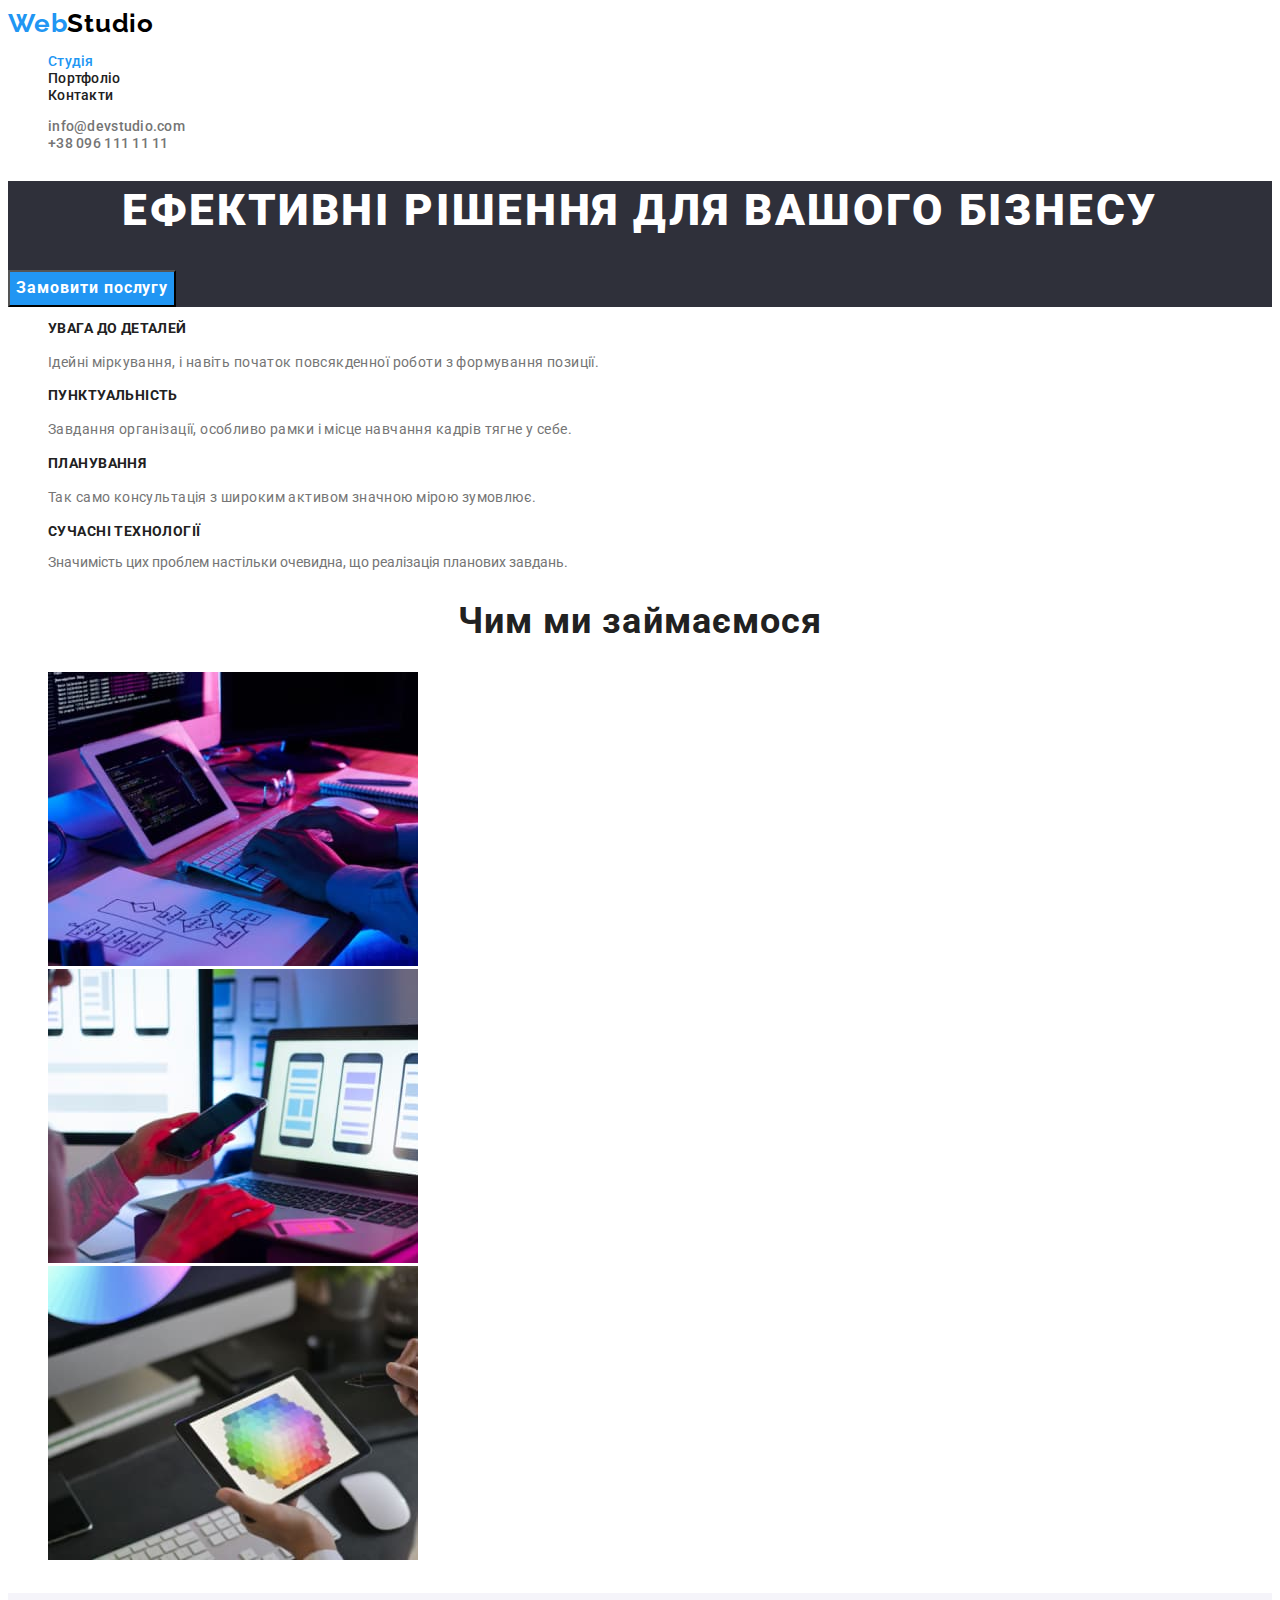
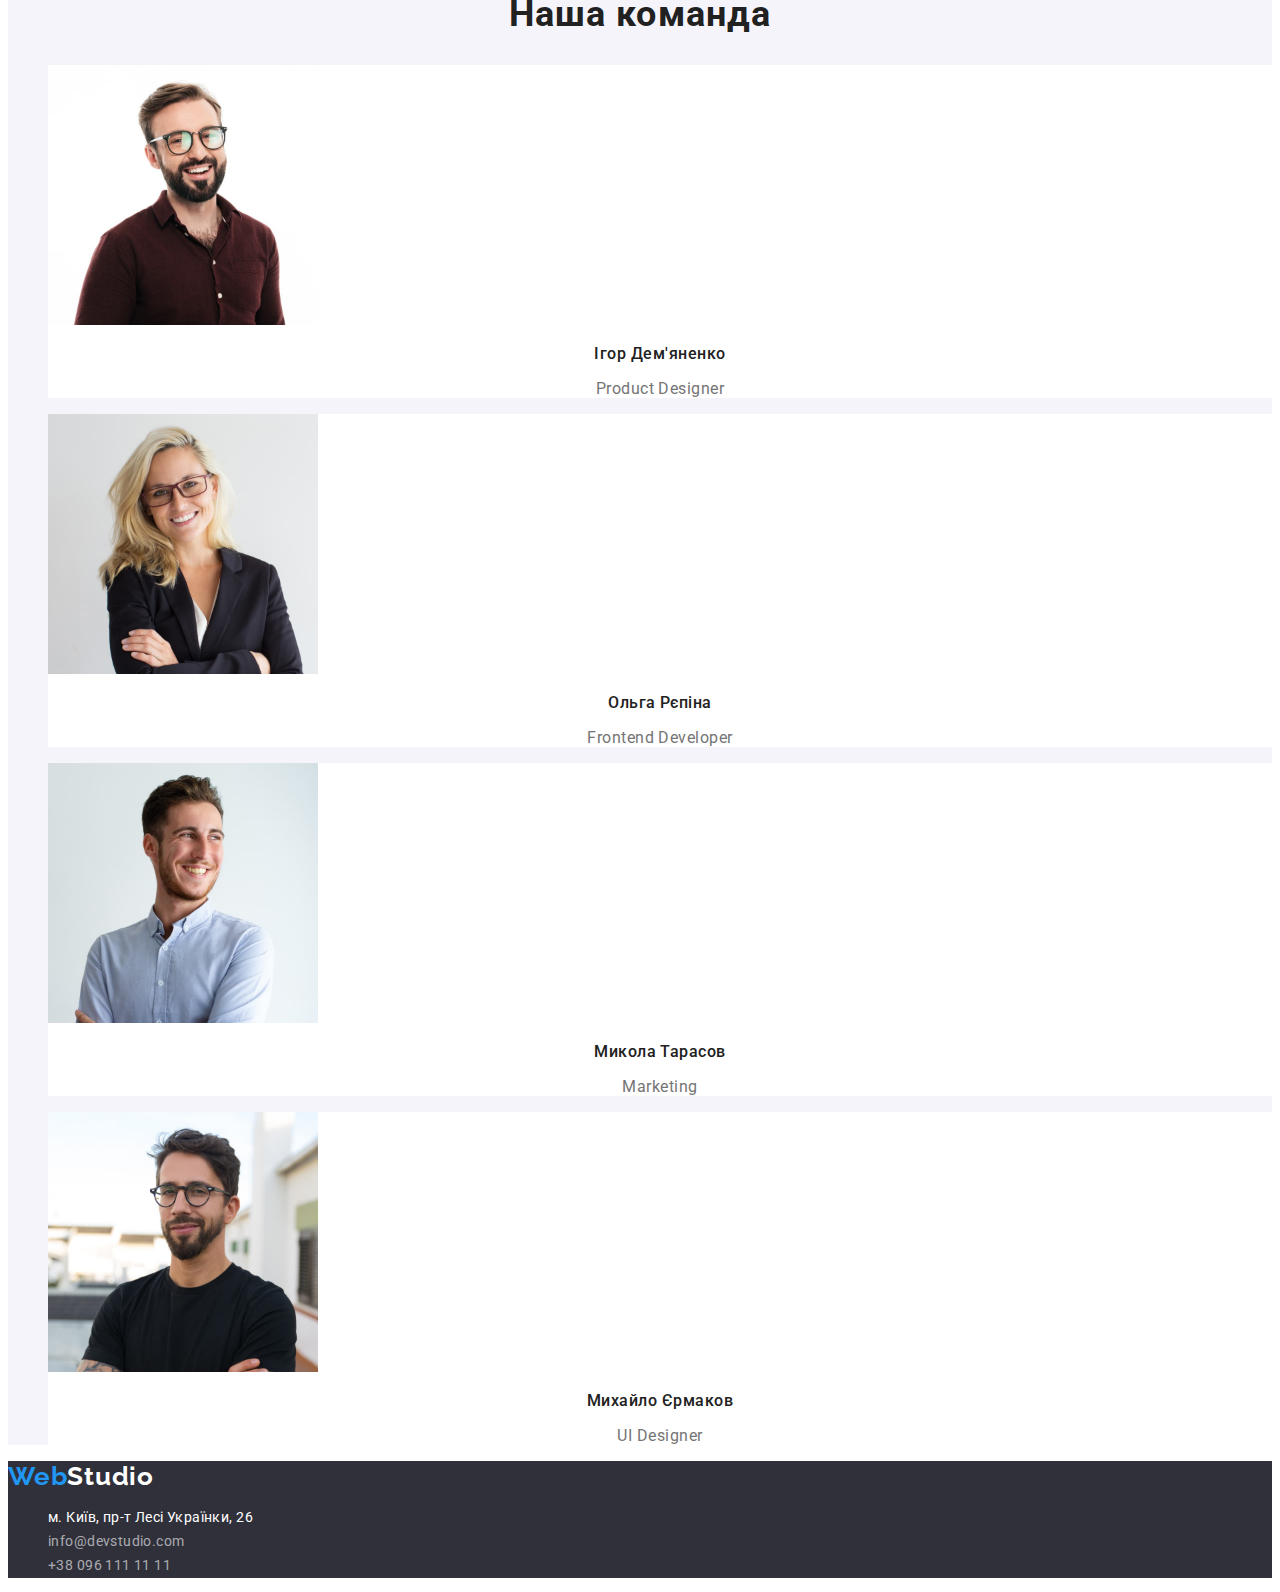
<file: index.html>
<!DOCTYPE html>
<html lang="uk">
  <head>
    <meta charset="UTF-8" />
    <meta http-equiv="X-UA-Compatible" content="IE=edge" />
    <meta name="viewport" content="width=device-width, initial-scale=1.0" />
    <title>WebStudio</title>
    <link rel="preconnect" href="https://fonts.googleapis.com" />
    <link rel="preconnect" href="https://fonts.gstatic.com" crossorigin />
    <link
      href="https://fonts.googleapis.com/css2?family=Raleway:wght@700&family=Roboto:wght@400;500;700;900&display=swap"
      rel="stylesheet"
    />
    <link rel="stylesheet" href="./css/styles.css" />
  </head>
  <body>
    <header>
      <nav class="header-navigation">
        <a class="header-logo" href="./index.html"
          >Web<span class="right-part">Studio</span></a
        >
        <ul class="site-nav list">
          <li class="nav-item">
            <a class="nav-link current" href="./index.html">Студія</a>
          </li>
          <li class="nav-item">
            <a class="nav-link" href="./portfolio.html">Портфоліо</a>
          </li>
          <li class="nav-item">
            <a class="nav-link" href="#">Контакти</a>
          </li>
        </ul>
      </nav>
      <ul class="contact-list list">
        <li class="item">
          <a class="link" href="mailto:info@devstudio.com"
            >info@devstudio.com</a
          >
        </li>
        <li class="item">
          <a class="link" href="tel:+380961111111">+38 096 111 11 11</a>
        </li>
      </ul>
    </header>
    <main>
      <section class="hero">
        <h1 class="hero-title">Ефективні рішення для вашого бізнесу</h1>
        <button class="hero-btn" type="button">Замовити послугу</button>
      </section>
      <section class="section">
        <h2 class="section-title visually-hidden">Особливості</h2>
        <ul class="features-list list">
          <li>
            <h3 class="feature-title">Увага до деталей</h3>
            <p class="feature-descr">
              Ідейні міркування, і навіть початок повсякденної роботи з
              формування позиції.
            </p>
          </li>
          <li>
            <h3 class="feature-title">Пунктуальність</h3>
            <p class="feature-descr">
              Завдання організації, особливо рамки і місце навчання кадрів тягне
              у себе.
            </p>
          </li>
          <li>
            <h3 class="feature-title">Планування</h3>
            <p class="feature-descr">
              Так само консультація з широким активом значною мірою зумовлює.
            </p>
          </li>
          <li>
            <h3 class="feature-title">Сучасні технології</h3>
            <p>
              Значимість цих проблем настільки очевидна, що реалізація планових
              завдань.
            </p>
          </li>
        </ul>
      </section>
      <section class="section-work section">
        <h2 class="section-title">Чим ми займаємося</h2>
        <ul class="list">
          <li>
            <img
              src="./images/type-work-1.jpg"
              alt="Складання алгоритму роботи"
              width="370"
            />
          </li>
          <li>
            <img
              src="./images/type-work-2.jpg"
              alt="Мобільні пристрої"
              width="370"
            />
          </li>
          <li>
            <img src="./images/type-work-3.jpg" alt="Планшети" width="370" />
          </li>
        </ul>
      </section>
      <section class="section-command section">
        <h2 class="section-title">Наша команда</h2>
        <ul class="members-list list">
          <li class="member-item">
            <img
              class="member-img"
              src="./images/member-1.jpg"
              alt="Ігор Дем'яненко"
              width="270"
            />
            <h3 class="member-title">Ігор Дем'яненко</h3>
            <p class="member-descr" lang="en">Product Designer</p>
          </li>
          <li class="member-item">
            <img
              class="member-img"
              src="./images/member-2.jpg"
              alt="Ольга Рєпіна"
              width="270"
            />
            <h3 class="member-title">Ольга Рєпіна</h3>
            <p class="member-descr" lang="en">Frontend Developer</p>
          </li>
          <li class="member-item">
            <img
              class="member-img"
              src="./images/member-3.jpg"
              alt="Микола Тарасов"
              width="270"
            />
            <h3 class="member-title">Микола Тарасов</h3>
            <p class="member-descr" lang="en">Marketing</p>
          </li>
          <li class="member-item">
            <img
              class="member-img"
              src="./images/member-4.jpg"
              alt="Михайло Єрмаков"
              width="270"
            />
            <h3 class="member-title">Михайло Єрмаков</h3>
            <p class="member-descr" lang="en">UI Designer</p>
          </li>
        </ul>
      </section>
    </main>
    <footer class="footer">
      <a class="footer-logo" href="./index.html"
        >Web<span class="right-part">Studio</span></a
      >
      <address>
        <ul class="address-list list">
          <li class="item">
            <a
              class="link"
              href="https://goo.gl/maps/juobPnAC9SNeync3A"
              target="_blank"
              rel="noopener noreferrer nofollow"
              >м. Київ, пр-т Лесі Українки, 26</a
            >
          </li>
          <li class="item">
            <a class="contact-link link" href="mailto:info@devstudio.com"
              >info@devstudio.com</a
            >
          </li>
          <li class="item">
            <a class="contact-link link" href="tel:+380961111111"
              >+38 096 111 11 11</a
            >
          </li>
        </ul>
      </address>
    </footer>
  </body>
</html>
</file>
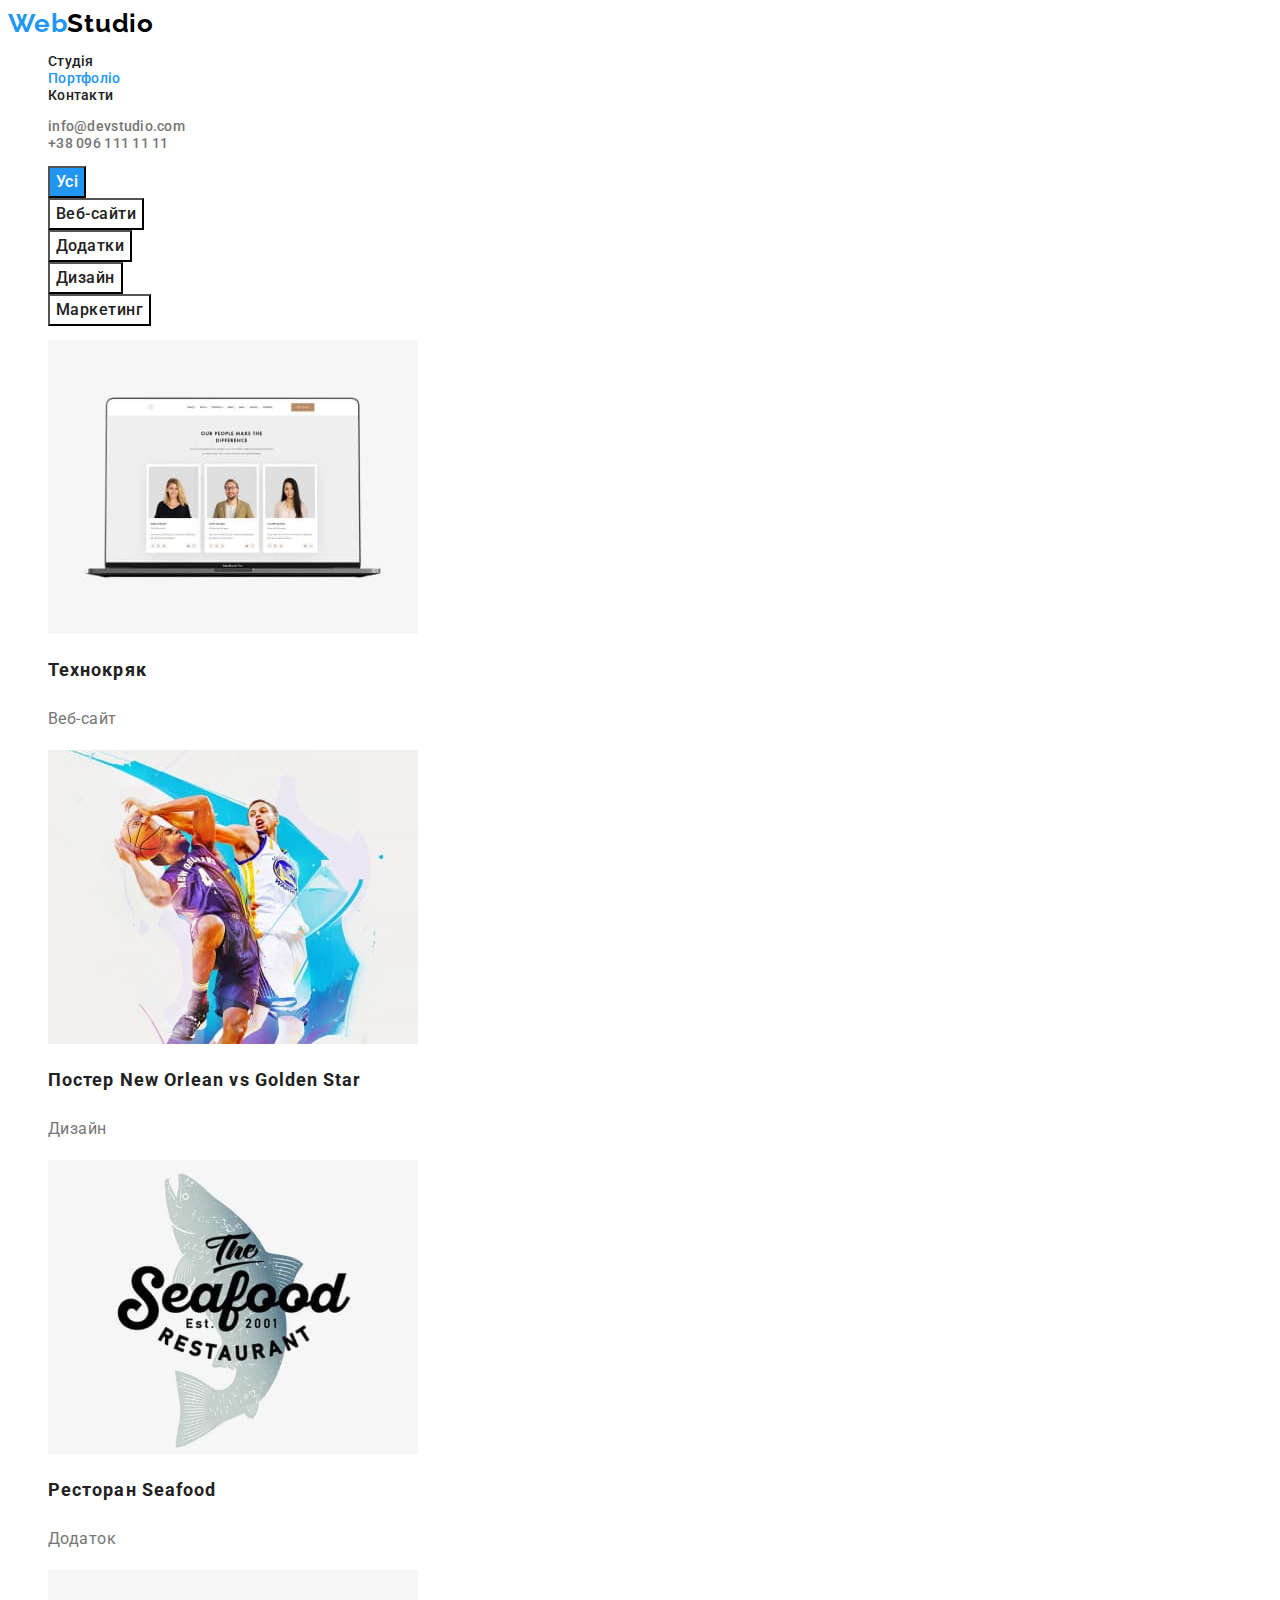
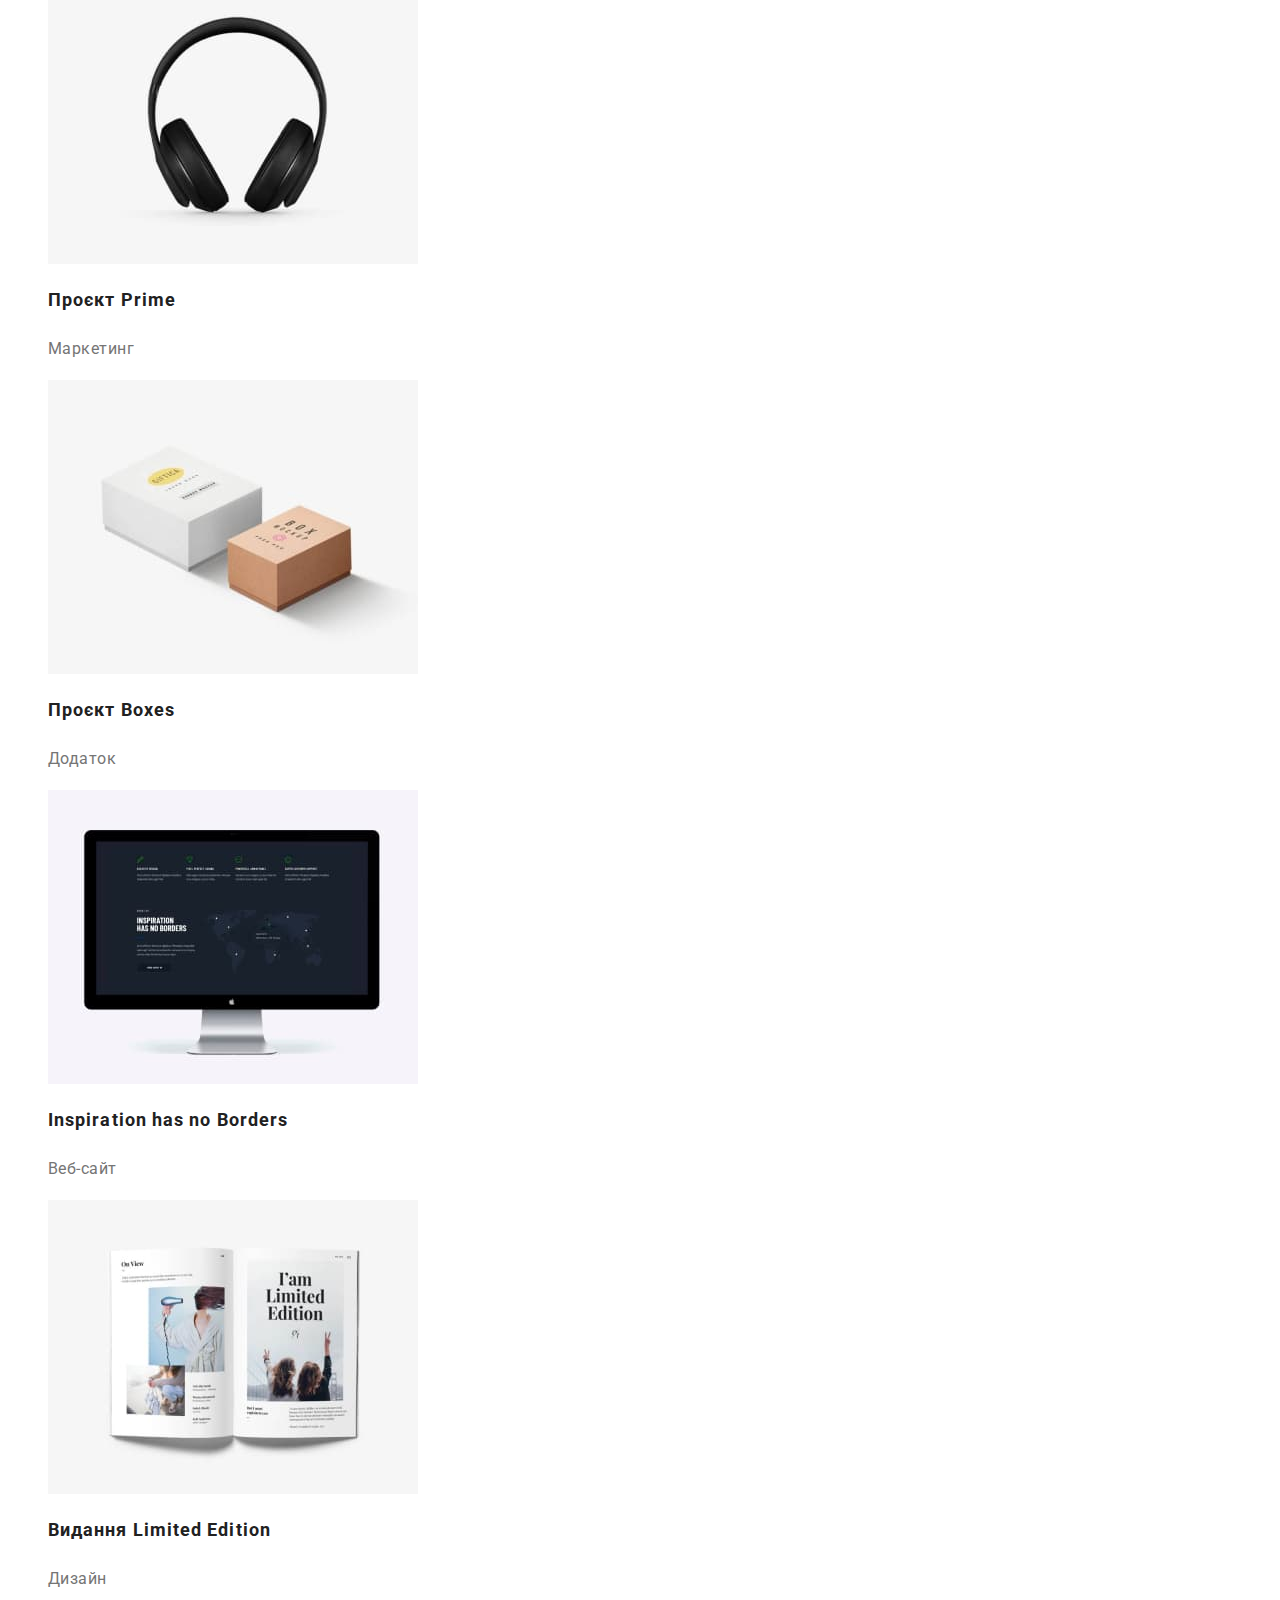
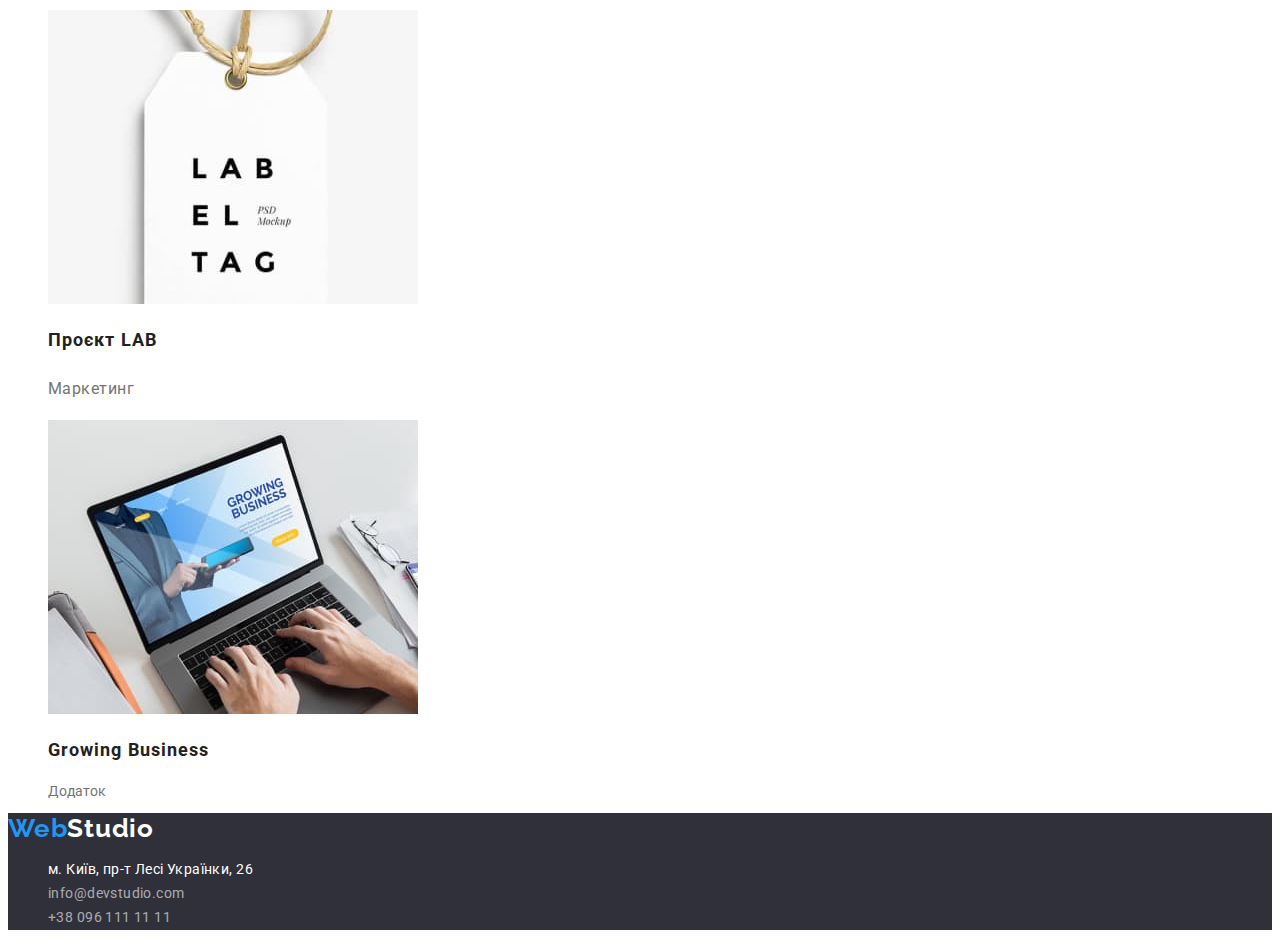
<file: portfolio.html>
<!DOCTYPE html>
<html lang="uk">
  <head>
    <meta charset="UTF-8" />
    <meta http-equiv="X-UA-Compatible" content="IE=edge" />
    <meta name="viewport" content="width=device-width, initial-scale=1.0" />
    <title>Портфоліо</title>
    <link rel="preconnect" href="https://fonts.googleapis.com" />
    <link rel="preconnect" href="https://fonts.gstatic.com" crossorigin />
    <link
      href="https://fonts.googleapis.com/css2?family=Raleway:wght@700&family=Roboto:wght@400;500;700;900&display=swap"
      rel="stylesheet"
    />
    <link rel="stylesheet" href="./css/styles.css" />
  </head>
  <body>
    <header>
      <nav class="header-navigation">
        <a class="header-logo" href="./index.html"
          >Web<span class="right-part">Studio</span></a
        >
        <ul class="site-nav list">
          <li class="nav-item">
            <a class="nav-link" href="./index.html">Студія</a>
          </li>
          <li class="nav-item">
            <a class="nav-link current" href="./portfolio.html">Портфоліо</a>
          </li>
          <li class="nav-item">
            <a class="nav-link" href="#">Контакти</a>
          </li>
        </ul>
      </nav>
      <ul class="contact-list list">
        <li class="item">
          <a class="link" href="mailto:info@devstudio.com"
            >info@devstudio.com</a
          >
        </li>
        <li class="item">
          <a class="link" href="tel:+380961111111">+38 096 111 11 11</a>
        </li>
      </ul>
    </header>
    <main>
      <section class="section">
        <h1 class="visually-hidden">Portfolio</h1>
        <ul class="list">
          <li>
            <button class="portfolio-btn current" type="button">Усі</button>
          </li>
          <li>
            <button class="portfolio-btn" type="button">Веб-сайти</button>
          </li>
          <li>
            <button class="portfolio-btn" type="button">Додатки</button>
          </li>
          <li>
            <button class="portfolio-btn" type="button">Дизайн</button>
          </li>
          <li>
            <button class="portfolio-btn" type="button">Маркетинг</button>
          </li>
        </ul>

        <ul class="list">
          <li>
            <img src="./images/project-1.jpg" alt="Технокряк" width="370" />
            <h2 class="portfolio-title">Технокряк</h2>
            <p class="portfolio-descr">Веб-сайт</p>
          </li>
          <li>
            <img src="./images/project-2.jpg" alt="Постер" width="370" />
            <h2 class="portfolio-title">Постер New Orlean vs Golden Star</h2>
            <p class="portfolio-descr">Дизайн</p>
          </li>
          <li>
            <img
              src="./images/project-3.jpg"
              alt="Ресторан морской еды"
              width="370"
            />
            <h2 class="portfolio-title">Ресторан Seafood</h2>
            <p class="portfolio-descr">Додаток</p>
          </li>
          <li>
            <img src="./images/project-4.jpg" alt="Проєкт Prime" width="370" />
            <h2 class="portfolio-title">Проєкт Prime</h2>
            <p class="portfolio-descr">Маркетинг</p>
          </li>
          <li>
            <img src="./images/project-5.jpg" alt="Проєкт Boxes" width="370" />
            <h2 class="portfolio-title">Проєкт Boxes</h2>
            <p class="portfolio-descr">Додаток</p>
          </li>
          <li>
            <img
              src="./images/project-6.jpg"
              alt="Сторінка сайту"
              width="370"
            />
            <h2 class="portfolio-title">Inspiration has no Borders</h2>
            <p class="portfolio-descr">Веб-сайт</p>
          </li>
          <li>
            <img
              src="./images/project-7.jpg"
              alt="Видання Limited Edition"
              width="370"
            />
            <h2 class="portfolio-title">Видання Limited Edition</h2>
            <p class="portfolio-descr">Дизайн</p>
          </li>
          <li>
            <img src="./images/project-8.jpg" alt="Проєкт LAB" width="370" />
            <h2 class="portfolio-title">Проєкт LAB</h2>
            <p class="portfolio-descr">Маркетинг</p>
          </li>
          <li>
            <img
              src="./images/project-9.jpg"
              alt="Growing Business"
              width="370"
            />
            <h2 class="portfolio-title">Growing Business</h2>
            <p>Додаток</p>
          </li>
        </ul>
      </section>
    </main>
    <footer class="footer">
      <a class="footer-logo" href="./index.html"
        >Web<span class="right-part">Studio</span></a
      >
      <address>
        <ul class="address-list list">
          <li class="item">
            <a
              class="link"
              href="https://goo.gl/maps/juobPnAC9SNeync3A"
              target="_blank"
              rel="noopener noreferrer nofollow"
              >м. Київ, пр-т Лесі Українки, 26</a
            >
          </li>
          <li class="item">
            <a class="contact-link link" href="mailto:info@devstudio.com"
              >info@devstudio.com</a
            >
          </li>
          <li class="item">
            <a class="contact-link link" href="tel:+380961111111"
              >+38 096 111 11 11</a
            >
          </li>
        </ul>
      </address>
    </footer>
  </body>
</html>
</file>
<file: css/styles.css>
:root {
    --primary-text-color: #757575;
    --title-text-color: #212121;
    --accent-color: #2196f3;
    --accent-active-color: #188CE8;
    --primary-white-color: #ffffff;
    --primary-black-color: #000000;
    --dark-bg-color: #2f303a;
    --light-bg-color: #f5f4fa;
}

body {
    font-family: 'Roboto', sans-serif;
    font-size: 14px;
    background-color: var(--primary-white-color);
    color: var(--primary-text-color);
}

.list {
    list-style: none;
}

/* Сховати текст */
.visually-hidden {
    position: absolute;
    white-space: nowrap;
    width: 1px;
    height: 1px;
    overflow: hidden;
    border: 0;
    padding: 0;
    clip: rect(0 0 0 0);
    clip-path: inset(50%);
    margin: -1px;
}

/*---------Логотип---------------------*/
.header-logo {
    font-family: 'Raleway', sans-serif;
    font-weight: 700;
    font-size: 26px;
    line-height: 1.19;
    letter-spacing: 0.03em;
    color: var(--accent-color);
    text-decoration: none;
}

.header-logo .right-part {
    color: var(--primary-black-color);
}

/*--------Головне меню-----------------*/
.nav-link {
    font-weight: 500;       
    line-height: 1.14;
    letter-spacing: 0.02em;
    color: var(--title-text-color);
    text-decoration: none;
}

.nav-link:hover,
.nav-link:focus {
    color: var(--accent-color);
}

.nav-link.current {
    color: var(--accent-color);
}

/*--------Контакти у шапці праворуч----------*/
.contact-list .link {
    font-weight: 500;
    line-height: 1.14;
    letter-spacing: 0.02em;
    color: var(--primary-text-color);
    text-decoration: none;
}

.contact-list .link:hover,
.contact-list .link:focus {
    color: var(--accent-color);
}

/*--------Заголовок секції-----------------*/
.section-title {
    font-weight: 700;
    font-size: 36px;
    line-height: 1.17;
    text-align: center;
    letter-spacing: 0.03em;
    color: var(--title-text-color);
}

/*-----------------Герой-----------------*/
.hero {
    background-color: var(--dark-bg-color);
}

.hero-title {
    font-weight: 900;
    font-size: 44px;
    line-height: 1.36;
    text-align: center;
    letter-spacing: 0.06em;
    text-transform: uppercase;
    color: var(--primary-white-color);
}

.hero-btn {
    font-family: inherit;
    font-weight: 700;
    font-size: 16px;
    line-height: 1.88;   
    text-align: center;
    letter-spacing: 0.06em;
    color: var(--primary-white-color);
    background-color: var(--accent-color);
    cursor: pointer;
}

.hero-btn:hover,
.hero-btn:focus {
    background-color: var(--accent-active-color);
}

/*---------Особливості----------------*/
.feature-title {
    font-size: 14px;
    line-height: 1.14;
    letter-spacing: 0.03em;
    text-transform: uppercase;
    color: var(--title-text-color);
}

.feature-descr {
    line-height: 1.71;
    letter-spacing: 0.03em;
}


/*---------Наша команда----------------*/
.section-command {
    background-color: var(--light-bg-color);
}

.member-item {
    background-color: var(--primary-white-color);
}

.member-title {
    font-weight: 500;
    font-size: 16px;
    line-height: 1.19;
    text-align: center;
    letter-spacing: 0.03em;
    color: var(--title-text-color);
}

.member-descr {
    font-size: 16px;
    line-height: 1.19;
    text-align: center;
    letter-spacing: 0.03em;
}

/*-------Портфолио-----------*/
.portfolio-btn {
    font-family: inherit;
    font-weight: 500;
    font-size: 16px;
    line-height: 1.63;
    text-align: center;
    letter-spacing: 0.03em;
    color: var(--title-text-color);
    background-color: var(--primary-white-color);
    cursor: pointer;
}

.portfolio-btn:hover,
.portfolio-btn:focus,
.portfolio-btn.current {
    color: var(--primary-white-color);
    background-color: var(--accent-color);
}

.portfolio-title {
    font-size: 18px;
    line-height: 2;
    letter-spacing: 0.06em;
    color: var(--title-text-color);
}

.portfolio-descr {
    font-size: 16px;
    line-height: 1.88;
    letter-spacing: 0.03em;
    color: var(--primary-text-color);
}
/*--------Подвал------------*/
.footer {
    background: var(--dark-bg-color);
}

.footer-logo {
    font-family: 'Raleway';
    font-weight: 700;
    font-size: 26px;
    line-height: 1.19;
    letter-spacing: 0.03em;
    color: var(--accent-color);
    text-decoration: none;
}

.footer-logo .right-part {
    color: var(--primary-white-color);
}

.address-list .link {
    font-style: normal;
    line-height: 1.71;
    letter-spacing: 0.03em;
    color: var(--primary-white-color);
    text-decoration: none;
}

.address-list .link:hover,
.address-list .link:focus {
    color: var(--accent-color);
}

.address-list .contact-link {
    color: rgba(255, 255, 255, 0.6);
}
</file>
